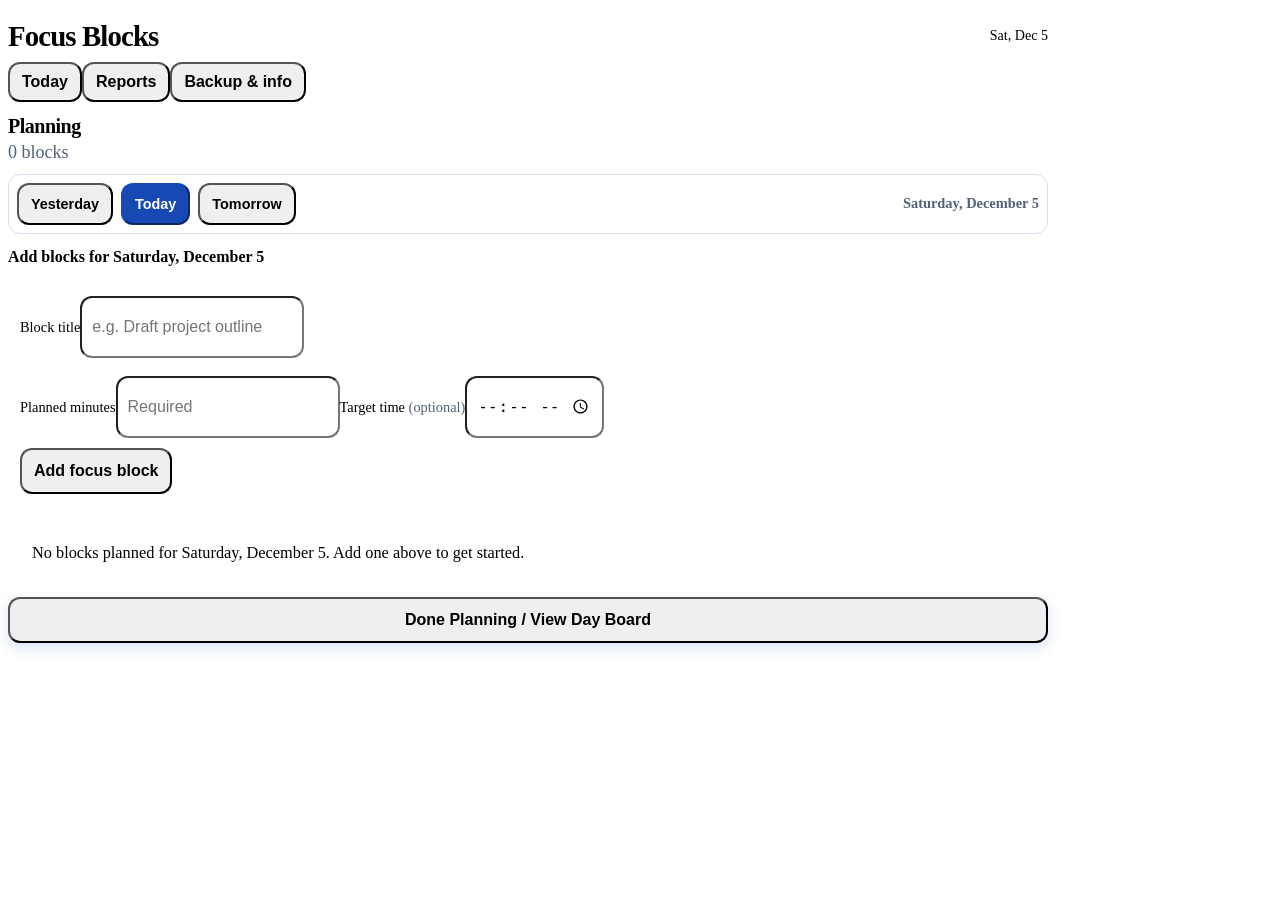
<file: index.html>
<!doctype html>
<html lang="en"><head><meta charset="utf-8"><meta name="viewport" content="width=device-width,initial-scale=1,viewport-fit=cover"><meta name="theme-color" content="#f5f7fb"><meta name="description" content="A private, offline-first focus block timer and daily report."><link rel="manifest" href="manifest.webmanifest"><link rel="icon" href="icons/icon-192.png"><link rel="stylesheet" href="styles.css"><title>Focus Blocks</title></head>
<body><header class="top"><div><h1>Focus Blocks</h1></div><div class="today" id="todayLabel"></div></header>
<main><div id="notice" class="notice" role="status" hidden></div><nav class="tabs" aria-label="App sections"><button class="tab active" data-view="today">Today</button><button class="tab" data-view="reports">Reports</button><button class="tab" data-view="backup">Backup &amp; info</button></nav>
<section id="screen-planning" class="screen"><div class="section-head"><div><h2>Planning</h2></div><span id="blockCount" class="muted"></span></div><nav class="day-navigation" aria-label="Select planning date"><button type="button" class="secondary" data-date-offset="-1">Yesterday</button><button type="button" class="secondary" data-date-offset="0">Today</button><button type="button" class="secondary" data-date-offset="1">Tomorrow</button><strong class="selected-date" aria-live="polite"></strong></nav><h3 class="date-heading">Add blocks for <span class="selected-date"></span></h3><form id="addForm" class="form add-form"><label>Block title<input name="title" maxlength="100" required placeholder="e.g. Draft project outline"></label><div class="form-row"><label>Planned minutes<input name="minutes" type="number" min="1" step="1" required inputmode="numeric" placeholder="Required"></label><label>Target time <span class="muted">(optional)</span><input name="target" type="time"></label></div><button class="primary" type="submit">Add focus block</button></form><div id="blocks" class="block-list"></div><button id="donePlanning" class="primary prominent">Done Planning / View Day Board</button></section>
<section id="screen-board" class="screen" hidden><div class="section-head"><div><h2>Day Board</h2></div><div class="board-actions"><button id="boardPlan" class="secondary">Planning</button><button id="boardFocus" class="primary">Open running block</button></div></div><nav class="day-navigation" aria-label="Select day board date"><button type="button" class="secondary" data-date-offset="-1">Yesterday</button><button type="button" class="secondary" data-date-offset="0">Today</button><button type="button" class="secondary" data-date-offset="1">Tomorrow</button><strong class="selected-date" aria-live="polite"></strong></nav><div id="dayBlocks" class="day-board"></div></section>
<section id="screen-focus" class="screen" hidden><section class="timer-panel" data-theme="none" aria-labelledby="timerHeading"><div class="timer-top"><h2 id="timerHeading">Focus</h2><span id="stateBadge" class="badge"></span></div><div id="timer" class="timer" aria-live="off">—:—</div><div id="timerActions" class="actions"></div></section></section>
<section id="view-reports" class="view" hidden><div class="section-head"><div><h2>Reports</h2></div></div><div class="report-switch"><button class="report-tab active" data-report="daily">Daily</button><button class="report-tab" data-report="weekly">Weekly</button></div><div class="date-control"><button id="datePrev" class="icon-btn" aria-label="Previous period">←</button><label id="dateLabel" for="reportDate">Choose date</label><input id="reportDate" type="date"><button id="dateNext" class="icon-btn" aria-label="Next period">→</button></div><div id="reportSummary" class="summary-grid"></div><div id="reportRows" class="report-rows"></div><p class="small muted">Focus time uses recorded session intervals and is split across local calendar days. Planned and extended minutes are attributed to each block’s scheduled day.</p></section>
<section id="view-backup" class="view" hidden><div class="section-head"><div><h2>Backup &amp; info</h2></div></div><p>Blocks, sessions, and notes are stored only in this browser on this device. Private browsing, clearing site data, or device failure may erase them. Export backups regularly.</p><div class="actions backup-actions"><button id="exportBtn" class="primary">Export JSON backup</button><label class="file-button">Import JSON backup<input id="importFile" type="file" accept="application/json,.json"></label></div><p class="small muted">Import validates the backup and asks before replacing current data. Notes are stored locally and displayed as plain text.</p><div class="info-box"><strong>Install &amp; offline use</strong><p>For reliable installation, open this site over HTTPS (for example, GitHub Pages or Netlify) and use your browser’s Install / Add to Home Screen option. Localhost is supported for development. Opening the HTML as <code>file://</code> does not support service workers or reliable installation. Offline caching starts after the first visit on a supported secure origin.</p></div><button id="installBtn" class="secondary" hidden>Install app</button></section>
</main>
<dialog id="noteDialog"><form method="dialog" id="noteForm"><h2 id="noteTitle">Add a note?</h2><p id="noteHelp" class="muted">Optional. The timer has already paused.</p><label>Note <textarea id="noteText" maxlength="500" rows="3" placeholder="What interrupted your focus? (optional)"></textarea></label><div class="actions dialog-actions"><button value="skip" class="secondary">Skip</button><button value="save" class="primary">Save note</button></div></form></dialog>
<dialog id="editDialog"><form id="editForm"><h2>Edit planned block</h2><label>Title<input name="title" maxlength="100" required></label><label>Planned minutes<input name="minutes" type="number" min="1" step="1" required></label><label>Soft target time<input name="target" type="time"></label><div class="actions dialog-actions"><button type="button" class="secondary" id="editCancel">Cancel</button><button class="primary">Save changes</button></div></form></dialog>
<script src="app.js" defer></script></body></html>
</file>
<file: styles.css>
/* Mobile-first, high-contrast refresh */
:root{--ink:#101b2d;--muted:#52627a;--line:#d5dfeb;--bg:#f3f6fa;--blue:#1749b5;--green:#12633f;--amber:#855000}
body{font-size:18px;line-height:1.55}.top,main,footer{width:min(820px,100% - 36px)}.top{padding:22px 0 18px}.top h1{font-size:clamp(1.8rem,7vw,2.3rem);letter-spacing:-.03em}.today{font-size:1rem}.eyebrow{font-size:.78rem;letter-spacing:.09em}.tabs{gap:8px;margin:0 0 22px;overflow:auto}.tab,.report-tab{font-size:1rem;min-height:52px;padding:12px 18px;white-space:nowrap}.section-head{margin:12px 0 18px}.section-head h2{font-size:1.6rem;letter-spacing:-.025em}.muted,.small{color:#52627a}.form{padding:20px;border-radius:18px;margin-bottom:20px}.form-row{gap:14px;margin:16px 0}label{font-size:1.02rem}input,textarea{min-height:54px;padding:12px 14px;border-radius:12px;font-size:1rem}.form-row input{font-size:1rem}button,.file-button{min-height:52px;border-radius:12px;padding:12px 18px;font-size:1rem;font-weight:720}.add-form>.primary{min-height:60px;font-size:1.1rem}.screen{padding-bottom:30px}.intro{font-size:1.05rem;color:var(--muted);margin:0 0 18px}.block-list{gap:13px}.block{padding:18px;border-radius:16px;border:1px solid #ccd8e6;box-shadow:0 2px 8px #13284a0a}.block h3{font-size:1.2rem;margin-bottom:5px}.block-sub,.block-stats{font-size:.95rem}.block-stats{gap:10px 18px;margin-top:12px}.block-actions{gap:9px;margin-top:14px}.block-actions button{min-height:48px;font-size:.97rem;padding:10px 14px}.empty{padding:24px;font-size:1.02rem}.prominent{width:100%;min-height:66px;margin-top:18px;font-size:1.12rem;box-shadow:0 5px 14px #1749b52b}.day-board{display:grid;gap:14px}.day-card{display:grid;grid-template-columns:48px minmax(0,1fr) auto 18px;align-items:center;gap:14px;width:100%;min-height:112px;padding:17px 18px;border:2px solid #d5dfeb;border-radius:18px;background:#fff;color:var(--ink);text-align:left;box-shadow:0 3px 12px #13284a0b;cursor:pointer}.day-card:focus-visible{outline:4px solid #89aefc;outline-offset:2px}.day-number{font-size:1.35rem;font-weight:850;color:#70809a;font-variant-numeric:tabular-nums}.day-card-content{min-width:0}.day-card h3{font-size:1.18rem;line-height:1.25;margin:0 0 7px;overflow-wrap:anywhere}.day-card p{margin:0;color:#3d4d65;font-size:1rem;font-weight:650}.day-card .badge{font-size:.9rem;padding:7px 11px}.day-card.running{border-color:#38a36b;background:#f5fff8}.day-card.paused{border-color:#d9a342;background:#fffaf0}.day-card.completed{background:#f6f8fb}.day-arrow{font-size:2rem;color:#718198}.board-actions{display:flex;gap:12px;flex-wrap:wrap;margin-top:20px}.timer-panel{border:0;border-radius:24px;padding:clamp(22px,6vw,42px);margin:12px 0 20px;box-shadow:0 8px 30px #17233812}.timer-top h2{font-size:clamp(1.3rem,5vw,1.8rem);overflow-wrap:anywhere}.badge{font-size:.9rem;padding:7px 12px;font-weight:750}.timer{font-size:clamp(4.3rem,20vw,8.5rem);font-weight:800;letter-spacing:-.07em;line-height:1.12;margin:22px 0 14px;color:#101b2d}.timer-meta{font-size:1rem;flex-wrap:wrap}.actions{gap:11px;margin-top:22px}.timer-panel .actions{display:grid;grid-template-columns:1fr 1fr}.timer-panel .actions button{min-height:68px;font-size:1.12rem}.timer-panel .actions button.primary{grid-column:1/-1;min-height:78px;font-size:1.25rem}.notice{padding:14px 16px;font-size:1rem;border-radius:12px}.report-switch{gap:10px}.date-control{grid-template-columns:50px 1fr minmax(140px,190px) 50px;gap:8px}.date-control label{font-size:1rem}.date-control input{min-height:48px;font-size:.95rem}.icon-btn{min-height:50px;padding:8px}.summary-grid{gap:10px}.metric{padding:15px;border-radius:14px}.metric strong{font-size:1.35rem}.metric span{font-size:.9rem}.report-row{font-size:.95rem;padding:13px}.report-row.header{font-size:.85rem}.info-box{padding:18px;border-radius:14px}footer{font-size:.9rem;padding-bottom:32px}dialog{padding:24px;border-radius:18px}dialog h2{font-size:1.4rem}.dialog-actions button{flex:1}
@media(max-width:560px){.top,main,footer{width:calc(100% - 28px)}.top{padding-top:16px}.form-row{grid-template-columns:1fr}.form-row label+label{margin-top:2px}.day-card{grid-template-columns:38px minmax(0,1fr) auto 12px;gap:9px;padding:15px 12px;min-height:104px}.day-number{font-size:1.1rem}.day-card h3{font-size:1.05rem}.day-card .badge{font-size:.78rem;padding:6px 8px}.timer-panel .actions{grid-template-columns:1fr}.timer-panel .actions button.primary{grid-column:auto}.summary-grid{grid-template-columns:repeat(2,1fr)}.report-row{grid-template-columns:1fr repeat(3,minmax(45px,auto));gap:4px;padding:10px 7px;font-size:.79rem}.report-row.header{font-size:.7rem}.date-control{grid-template-columns:42px 1fr 138px 42px;gap:4px}.date-control label{font-size:.83rem}.date-control input{font-size:.82rem;padding:6px}.board-actions>*{flex:1}}

/* Block identity and spatial day board */
:root{--focus-accent:#5969c9;--focus-soft:#eef0ff;--focus-ink:#29345f}
.day-board{grid-template-columns:repeat(auto-fit,minmax(min(100%,285px),1fr));align-items:stretch;gap:16px}
.day-card{grid-template-columns:42px minmax(0,1fr) auto 14px;min-height:142px;padding:20px;border:1px solid var(--theme-line,#d9deeb);border-left:8px solid var(--theme,#6674c9);background:var(--theme-bg,#f3f4ff);box-shadow:0 5px 16px #1825440d;transition:transform .16s ease,box-shadow .16s ease}
.day-card:hover{transform:translateY(-2px);box-shadow:0 8px 22px #18254418}.day-number{color:var(--theme,#6674c9)}
.day-card.running{outline:2px solid var(--theme,#6674c9);outline-offset:1px}.day-card.paused,.day-card.completed{background:var(--theme-bg,#f3f4ff)}
.block.t-indigo,.day-card.t-indigo,.timer-panel.t-indigo{--theme:#626fc3;--theme-bg:#eff0ff;--theme-line:#d4d8fa}
.block.t-mint,.day-card.t-mint,.timer-panel.t-mint{--theme:#368d70;--theme-bg:#eaf7f1;--theme-line:#c5e6d8}
.block.t-amber,.day-card.t-amber,.timer-panel.t-amber{--theme:#ae7925;--theme-bg:#fff5df;--theme-line:#f1dfb4}
.block.t-rose,.day-card.t-rose,.timer-panel.t-rose{--theme:#bd6679;--theme-bg:#fff0f3;--theme-line:#f0d0d8}
.block.t-teal,.day-card.t-teal,.timer-panel.t-teal{--theme:#318a91;--theme-bg:#e9f7f7;--theme-line:#c6e5e6}
.block.t-sky,.day-card.t-sky,.timer-panel.t-sky{--theme:#4783b5;--theme-bg:#edf6ff;--theme-line:#cfe2f4}
.block.t-coral,.day-card.t-coral,.timer-panel.t-coral{--theme:#c66f52;--theme-bg:#fff1eb;--theme-line:#f2d2c4}
.block.t-violet,.day-card.t-violet,.timer-panel.t-violet{--theme:#8665aa;--theme-bg:#f5effb;--theme-line:#e1d3ef}
.block.t-lime,.day-card.t-lime,.timer-panel.t-lime{--theme:#718c3f;--theme-bg:#f3f7e9;--theme-line:#dce8c3}
.block.t-ocean,.day-card.t-ocean,.timer-panel.t-ocean{--theme:#39739c;--theme-bg:#edf5fb;--theme-line:#cfe1ee}
.block[class*="t-" ]{border-left:7px solid var(--theme);background:var(--theme-bg)}
.timer-panel{--theme:#6674c9;--theme-bg:#f3f4ff;--theme-line:#d4d8fa;background:var(--theme-bg);border:1px solid var(--theme-line);border-top:9px solid var(--theme);min-height:min(76vh,690px);display:flex;flex-direction:column;justify-content:center;align-items:center;text-align:center;padding:clamp(24px,7vw,64px)}
.timer-top{width:100%;display:flex;justify-content:center;align-items:center;gap:14px;flex-wrap:wrap}.timer-top h2{margin:0;color:var(--focus-ink);font-size:clamp(1.3rem,4vw,2rem)}.timer-top .badge{background:#ffffffbb;color:var(--theme);border:1px solid var(--theme-line)}
.timer{font-size:clamp(5rem,25vw,12rem);line-height:1;font-variant-numeric:tabular-nums;letter-spacing:-.075em;margin:clamp(28px,9vh,76px) 0;color:var(--theme)}
.timer-panel .actions{display:grid;width:min(100%,700px);grid-template-columns:repeat(2,minmax(0,1fr));gap:14px;margin:0}.timer-panel .actions button{min-height:76px;font-size:clamp(1.08rem,3vw,1.35rem);border-radius:18px}.timer-panel .actions button.primary{grid-column:1/-1;min-height:94px;font-size:clamp(1.35rem,4vw,1.7rem);background:var(--theme);border-color:var(--theme)}
.timer-panel .actions button.secondary{background:#fff;color:var(--theme);border:2px solid var(--theme-line)}
@media(max-width:560px){.day-board{grid-template-columns:1fr}.day-card{min-height:120px}.timer-panel{min-height:calc(100svh - 160px);padding:24px 18px}.timer-panel .actions{grid-template-columns:1fr}.timer-panel .actions button.primary{grid-column:auto}.timer{margin:40px 0}}

/* Immersive, distraction-free focus view */
body.focus-mode{background:var(--focus-soft);min-height:100svh}
.focus-mode .top,.focus-mode .tabs,.focus-mode footer,.focus-mode #notice{display:none!important}
.focus-mode main{width:min(100%,1050px);min-height:100svh;display:flex;flex-direction:column;justify-content:center;padding:clamp(12px,3vw,36px)}
.focus-mode #screen-focus{width:100%;padding:0;min-height:100svh;display:flex;align-items:center;justify-content:center}
.focus-mode .timer-panel{width:100%;margin:0;min-height:min(88svh,850px)}
@media(max-width:560px){.focus-mode main{width:100%;padding:12px}.focus-mode #screen-focus{min-height:calc(100svh - 24px)}.focus-mode .timer-panel{min-height:calc(100svh - 24px)}}

/* Compact tile board: two columns on phones, scaling up on wider screens */
main{width:min(1040px,calc(100% - 36px))}
.day-board{grid-template-columns:repeat(2,minmax(0,1fr));align-items:stretch;gap:12px}
.day-card{box-sizing:border-box;min-width:0;min-height:150px;aspect-ratio:1.18/1;padding:12px;gap:7px;border:1px solid var(--theme-line,#d9deeb);border-left:6px solid var(--theme,#6674c9);border-radius:16px;display:grid;grid-template-columns:minmax(0,1fr) auto;grid-template-rows:auto minmax(0,1fr) auto;grid-template-areas:"number badge" "content content" ". arrow";align-items:center;background:var(--theme-bg,#f3f4ff);box-shadow:0 4px 13px #18254412;overflow:hidden}
.day-number{grid-area:number;font-size:1.08rem;line-height:1.1}
.day-card-content{grid-area:content;min-width:0;align-self:center}
.day-card h3{display:-webkit-box;-webkit-box-orient:vertical;-webkit-line-clamp:2;overflow:hidden;font-size:1rem;line-height:1.23;margin:0 0 5px;overflow-wrap:anywhere}
.day-card p{font-size:.86rem;line-height:1.25}
.day-card .badge{grid-area:badge;justify-self:end;max-width:100%;white-space:nowrap;font-size:.7rem;line-height:1.15;padding:5px 7px}
.day-arrow{grid-area:arrow;justify-self:end;align-self:end;font-size:1.45rem;line-height:1}
.day-card:hover{transform:translateY(-2px);box-shadow:0 7px 18px #1825441c}
.board-actions{display:grid;grid-template-columns:repeat(2,minmax(0,1fr));gap:10px}
.board-actions>*{min-width:0;padding:10px 12px}
@media(min-width:640px){main{width:min(1040px,calc(100% - 48px))}.day-board{grid-template-columns:repeat(3,minmax(0,1fr));gap:16px}.day-card{min-height:166px;padding:15px}}
@media(min-width:960px){.day-board{grid-template-columns:repeat(4,minmax(0,1fr));gap:18px}.day-card{min-height:176px;padding:16px}}
@media(max-width:360px){main{width:calc(100% - 24px)}.day-board{gap:9px}.day-card{padding:9px;min-height:140px}.day-card .badge{font-size:.64rem;padding:4px 5px}.board-actions{grid-template-columns:1fr}}


/* Compact start: keep planning and today's tiles in the first glance */
body{line-height:1.4}
.top,main,footer{width:min(1040px,calc(100% - 24px))}
.top{padding:8px 0 6px;display:flex;align-items:center;justify-content:space-between;gap:10px}
.top h1{font-size:clamp(1.35rem,5vw,1.8rem);margin:0}
.today{font-size:.88rem}
.tabs{gap:6px;margin:0 0 8px}
.tab{min-height:40px;padding:7px 12px}
.screen{padding:0 0 12px}
.section-head{margin:2px 0 8px;gap:8px;align-items:center}
.section-head h2{font-size:1.25rem;margin:0}
.section-head .eyebrow,.intro{display:none}
#screen-board .section-head{justify-content:space-between;margin:0 0 8px}
#screen-board .board-actions{display:flex;gap:6px;margin:0}
#screen-board .board-actions button{min-height:36px;padding:6px 10px;font-size:.82rem;border-radius:9px}
.day-board{gap:8px}
.day-card{min-height:118px;aspect-ratio:1.35/1;padding:9px;gap:5px;border-radius:12px}
.day-card h3{font-size:.94rem;margin-bottom:3px}
.day-card p{font-size:.8rem}
.day-card .badge{font-size:.64rem;padding:4px 6px}
#screen-planning .section-head{margin:0 0 6px}
#screen-planning .form{padding:12px;margin-bottom:10px;border-radius:12px}
#screen-planning .form-row{gap:8px;margin:8px 0}
#screen-planning label{font-size:.9rem}
#screen-planning input{min-height:42px;padding:8px 10px}
#screen-planning button{min-height:42px;padding:8px 12px}
#screen-planning .add-form>.primary{min-height:46px;font-size:1rem}
#screen-planning .prominent{min-height:46px;margin-top:8px;font-size:1rem}
#screen-planning .block-list{gap:8px}
#screen-planning .block{padding:12px}
@media(max-width:560px){.top,main,footer{width:calc(100% - 20px)}.top{padding-top:6px}.tabs{margin-bottom:6px}.day-board{gap:7px}.day-card{min-height:110px;padding:8px}.section-head h2{font-size:1.15rem}#screen-board .board-actions button{padding:5px 7px;font-size:.76rem}}


/* Gentle vertical rhythm: small gaps without enlarging the day board */
.tabs{margin-bottom:10px}
.section-head{margin-top:4px;margin-bottom:10px}
#screen-planning .form{margin-bottom:12px}
#screen-planning .form-row{gap:10px;margin:10px 0}
#screen-planning label>input,#screen-planning label>textarea{margin-top:8px}
#screen-planning .day-board{gap:9px}
.day-card h3{margin-bottom:6px}
.view>p{margin:10px 0}
.report-switch{margin-bottom:8px}
.date-control{margin-bottom:8px}

/* Date navigation and slightly airier day-board rhythm */
.day-navigation{display:flex;align-items:center;gap:8px;flex-wrap:wrap;margin:8px 0 12px;padding:8px;background:#fff;border:1px solid var(--line);border-radius:12px}.day-navigation button{min-height:40px;padding:7px 12px;font-size:.9rem}.day-navigation button.active{background:var(--blue);color:#fff;border-color:var(--blue)}.day-navigation .selected-date{margin-left:auto;font-size:.9rem;color:var(--muted);font-weight:700}.date-heading{margin:8px 0;font-size:1rem}.day-card{row-gap:8px}.day-card h3{margin-bottom:7px}.day-card p{margin-top:2px}.day-card .badge{align-self:center}#screen-board .section-head{margin-bottom:10px}
</file>
